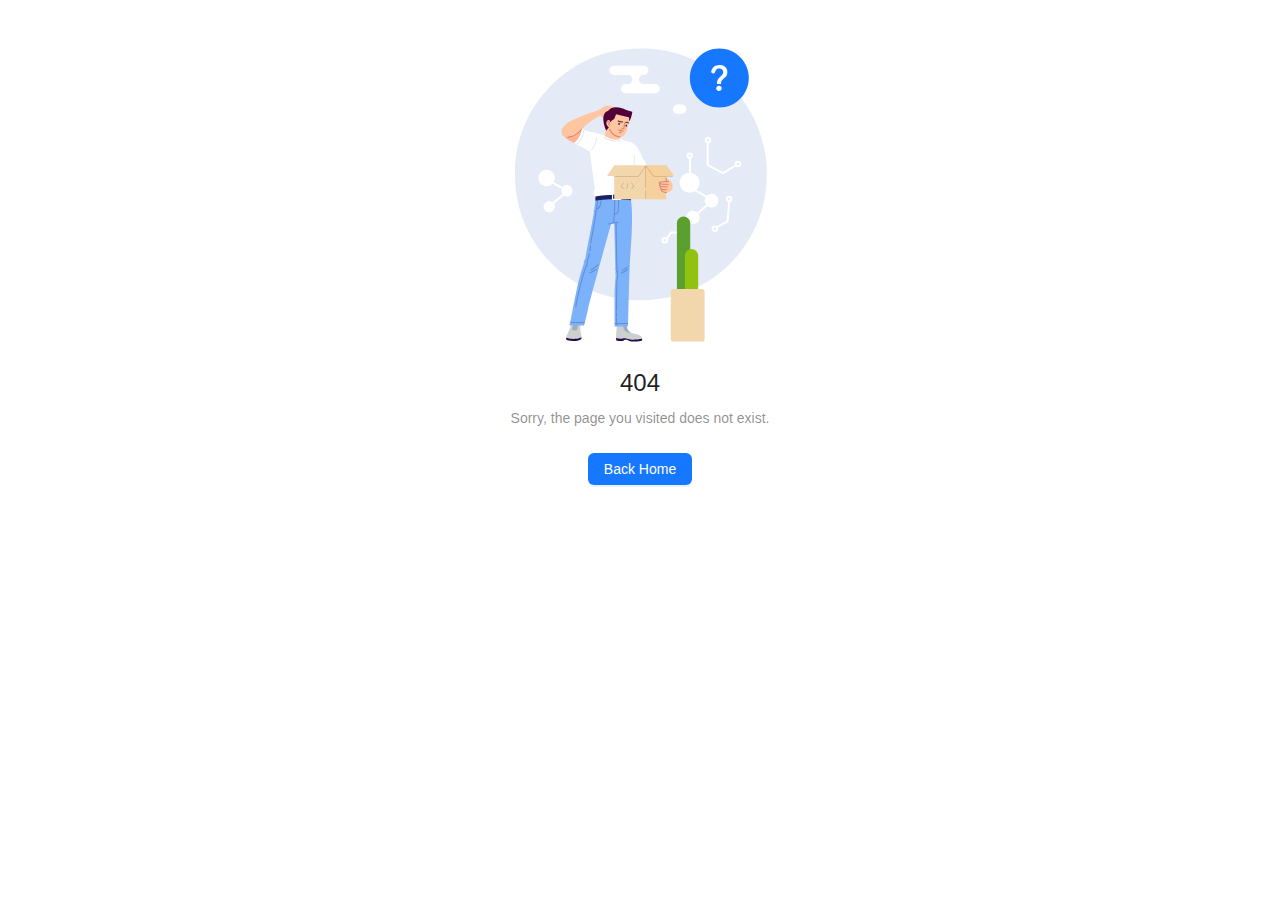
<file: index.html>
<!doctype html>
<html lang="en">
  <head>
    <meta charset="UTF-8" />
    <link rel="icon" type="image/svg+xml" href="./icon.png" />
    <meta name="viewport" content="width=device-width, initial-scale=1.0" />
    <title>nudopnu.github.io</title>
    <base href="/">
    <script type="module" crossorigin src="./assets/index-VBZMWX5k.js"></script>
    <link rel="stylesheet" crossorigin href="./assets/index-anAmcLH-.css">
  </head>
  <body>
    <div id="root"></div>
  </body>
</html>
</file>
<file: assets/index-anAmcLH-.css>
main{width:100%;display:flex;flex-direction:column;align-items:center;color:var(--fg-color)}main{width:100%;display:flex;flex-direction:column;align-items:center}section.notes{display:flex;gap:1rem;max-width:100%;overflow-x:scroll}section.notes>:first-child{padding-left:1rem}section.notes>:last-child{padding-right:1rem}section.about{display:flex;gap:2rem;padding:2rem 0;width:var(--notion-max-width);max-width:90%}@media (min-width: 720px){section.notes{flex-wrap:wrap;justify-content:center;max-width:800px;overflow-x:unset}section.notes>a{padding:0!important}}img.profile{--_g: 10% /45% 45% no-repeat linear-gradient(#000 0 0);--mask: left var(--_i, 0%) top var(--_g), bottom var(--_i, 0%) left var(--_g), top var(--_i, 0%) right var(--_g), right var(--_i, 0%) bottom var(--_g);-webkit-mask:var(--mask);mask:var(--mask);filter:hue-rotate(-10deg);transition:.3s linear;cursor:pointer;-webkit-tap-highlight-color:transparent}img.profile:hover{--_i: 10%}img.proile:active{transform:scale(1.05)}.ant-card-body{padding:0!important}a:link{text-decoration:none!important}p.block{max-width:720px;margin:0 1.1rem 1.67em;font-style:italic}:root{--notion-font: ui-sans-serif, system-ui, apple-system, BlinkMacSystemFont, "Segoe UI", Helvetica, "Apple Color Emoji", Arial, sans-serif, "Segoe UI Emoji", "Segoe UI Symbol";--fg-color: rgb(55, 53, 47);--fg-color-0: rgba(55, 53, 47, .09);--fg-color-1: rgba(55, 53, 47, .16);--fg-color-2: rgba(55, 53, 47, .4);--fg-color-3: rgba(55, 53, 47, .6);--fg-color-4: #000;--fg-color-5: rgba(55, 53, 47, .024);--fg-color-6: rgba(55, 53, 47, .8);--fg-color-icon: var(--fg-color);--bg-color: #fff;--bg-color-0: rgba(135, 131, 120, .15);--bg-color-1: rgb(247, 246, 243);--bg-color-2: rgba(135, 131, 120, .15);--select-color-0: rgb(46, 170, 220);--select-color-1: rgba(45, 170, 219, .3);--select-color-2: #d9eff8;--notion-red: rgb(224, 62, 62);--notion-pink: rgb(173, 26, 114);--notion-blue: rgb(11, 110, 153);--notion-purple: rgb(105, 64, 165);--notion-teal: rgb(77, 100, 97);--notion-yellow: rgb(223, 171, 1);--notion-orange: rgb(217, 115, 13);--notion-brown: rgb(100, 71, 58);--notion-gray: rgb(155, 154, 151);--notion-red_background: rgb(251, 228, 228);--notion-pink_background: rgb(244, 223, 235);--notion-blue_background: rgb(221, 235, 241);--notion-purple_background: rgb(234, 228, 242);--notion-teal_background: rgb(221, 237, 234);--notion-yellow_background: rgb(251, 243, 219);--notion-orange_background: rgb(250, 235, 221);--notion-brown_background: rgb(233, 229, 227);--notion-gray_background: rgb(235, 236, 237);--notion-red_background_co: rgba(251, 228, 228, .3);--notion-pink_background_co: rgba(244, 223, 235, .3);--notion-blue_background_co: rgba(221, 235, 241, .3);--notion-purple_background_co: rgba(234, 228, 242, .3);--notion-teal_background_co: rgba(221, 237, 234, .3);--notion-yellow_background_co: rgba(251, 243, 219, .3);--notion-orange_background_co: rgba(250, 235, 221, .3);--notion-brown_background_co: rgba(233, 229, 227, .3);--notion-gray_background_co: rgba(235, 236, 237, .3);--notion-item-blue: rgba(0, 120, 223, .2);--notion-item-orange: rgba(245, 93, 0, .2);--notion-item-green: rgba(0, 135, 107, .2);--notion-item-pink: rgba(221, 0, 129, .2);--notion-item-brown: rgba(140, 46, 0, .2);--notion-item-red: rgba(255, 0, 26, .2);--notion-item-yellow: rgba(233, 168, 0, .2);--notion-item-default: rgba(206, 205, 202, .5);--notion-item-purple: rgba(103, 36, 222, .2);--notion-item-gray: rgba(155, 154, 151, .4);--notion-max-width: 720px;--notion-header-height: 45px}.dark-mode{--fg-color: rgba(255, 255, 255, .9);--fg-color-0: var(--fg-color);--fg-color-1: var(--fg-color);--fg-color-2: var(--fg-color);--fg-color-3: var(--fg-color);--fg-color-4: var(--fg-color);--fg-color-5: rgba(255, 255, 255, .7);--fg-color-6: #fff;--fg-color-icon: #fff;--bg-color: #2f3437;--bg-color-0: rgb(71, 76, 80);--bg-color-1: rgb(63, 68, 71);--bg-color-2: rgba(135, 131, 120, .15);--notion-red: rgb(255, 115, 105);--notion-pink: rgb(226, 85, 161);--notion-blue: rgb(82, 156, 202);--notion-purple: rgb(154, 109, 215);--notion-teal: rgb(77, 171, 154);--notion-yellow: rgb(255, 220, 73);--notion-orange: rgb(255, 163, 68);--notion-brown: rgb(147, 114, 100);--notion-gray: rgba(151, 154, 155, .95);--notion-red_background: rgb(89, 65, 65);--notion-pink_background: rgb(83, 59, 76);--notion-blue_background: rgb(54, 73, 84);--notion-purple_background: rgb(68, 63, 87);--notion-teal_background: rgb(53, 76, 75);--notion-yellow_background: rgb(89, 86, 59);--notion-orange_background: rgb(89, 74, 58);--notion-brown_background: rgb(67, 64, 64);--notion-gray_background: rgb(69, 75, 78);--notion-red_background_co: rgba(89, 65, 65, .3);--notion-pink_background_co: rgba(83, 59, 76, .3);--notion-blue_background_co: rgba(120, 162, 187, .3);--notion-purple_background_co: rgba(68, 63, 87, .3);--notion-teal_background_co: rgba(53, 76, 75, .3);--notion-yellow_background_co: rgba(89, 86, 59, .3);--notion-orange_background_co: rgba(89, 74, 58, .3);--notion-brown_background_co: rgba(67, 64, 64, .3);--notion-gray_background_co: rgba(69, 75, 78, .3)}.notion *{box-sizing:border-box}.notion{font-size:16px;line-height:1.5;color:var(--fg-color);caret-color:var(--fg-color);font-family:var(--notion-font)}.notion>*{padding:3px 0}.notion *{margin-block-start:0;margin-block-end:0}.notion *::selection{background:var(--select-color-1)}.notion *,.notion *:focus{outline:0}.notion-page-content{width:100%;display:flex;flex-direction:column}@media (min-width: 1300px) and (min-height: 300px){.notion-page-content-has-aside{display:flex;flex-direction:row;width:calc((100vw + var(--notion-max-width)) / 2)}.notion-page-content-has-aside .notion-aside{display:flex}.notion-page-content-has-aside .notion-page-content-inner{width:var(--notion-max-width);max-width:var(--notion-max-width)}}.notion-page-content-inner{position:relative;display:flex;flex-direction:column;align-items:flex-start}.notion-aside{position:sticky;top:148px;z-index:101;align-self:flex-start;flex:1;display:none;flex-direction:column;align-items:center}.notion-aside-table-of-contents{display:flex;flex-direction:column;align-items:center;max-height:calc(100vh - 164px);min-width:222px;overflow:auto;background:var(--bg-color);border-radius:4px}.notion-aside-table-of-contents-header{text-transform:uppercase;font-weight:400;font-size:1.1em;word-break:break-word}.notion-aside-table-of-contents .notion-table-of-contents-item{line-height:1}.notion-aside-table-of-contents .notion-table-of-contents-item-indent-level-0:first-of-type{margin-top:0}.notion-aside-table-of-contents .notion-table-of-contents-item-indent-level-0{margin-top:.25em}.notion-aside-table-of-contents .notion-table-of-contents-item-indent-level-1{font-size:13px}.notion-aside-table-of-contents .notion-table-of-contents-item-indent-level-2{font-size:12px}.notion-aside-table-of-contents .notion-table-of-contents-item-body{border:0 none}.notion-table-of-contents-active-item{color:var(--select-color-0)!important}.notion-app{position:relative;background:var(--bg-color);min-height:100vh}.notion-viewport{position:relative;padding:0;top:0;left:0;right:0;bottom:0}.medium-zoom-overlay{z-index:300}.medium-zoom-image{border-radius:0}.medium-zoom-image--opened{margin:unset!important;min-width:unset!important;min-height:unset!important;z-index:301}.notion-frame{display:flex;flex-direction:column;width:100%;height:100%}.notion-page-scroller{position:relative;display:flex;flex-direction:column;flex-grow:1;align-items:center;min-height:calc(100vh - var(--notion-header-height))}.notion-red,.notion-red_co{color:var(--notion-red)}.notion-pink,.notion-pink_co{color:var(--notion-pink)}.notion-blue,.notion-blue_co{color:var(--notion-blue)}.notion-purple,.notion-purple_co{color:var(--notion-purple)}.notion-teal,.notion-teal_co{color:var(--notion-teal)}.notion-yellow,.notion-yellow_co{color:var(--notion-yellow)}.notion-orange,.notion-orange_co{color:var(--notion-orange)}.notion-brown,.notion-brown_co{color:var(--notion-brown)}.notion-gray,.notion-gray_co{color:var(--notion-gray)}.notion-red_background{background-color:var(--notion-red_background)}.notion-pink_background{background-color:var(--notion-pink_background)}.notion-blue_background{background-color:var(--notion-blue_background)}.notion-purple_background{background-color:var(--notion-purple_background)}.notion-teal_background{background-color:var(--notion-teal_background)}.notion-yellow_background{background-color:var(--notion-yellow_background)}.notion-orange_background{background-color:var(--notion-orange_background)}.notion-brown_background{background-color:var(--notion-brown_background)}.notion-gray_background{background-color:var(--notion-gray_background)}.notion-red_background_co{background-color:var(--notion-red_background_co)}.notion-pink_background_co{background-color:var(--notion-pink_background_co)}.notion-blue_background_co{background-color:var(--notion-blue_background_co)}.notion-purple_background_co{background-color:var(--notion-purple_background_co)}.notion-teal_background_co{background-color:var(--notion-teal_background_co)}.notion-yellow_background_co{background-color:var(--notion-yellow_background_co)}.notion-orange_background_co{background-color:var(--notion-orange_background_co)}.notion-brown_background_co{background-color:var(--notion-brown_background_co)}.notion-gray_background_co{background-color:var(--notion-gray_background_co)}.notion-item-blue{background-color:var(--notion-item-blue)}.notion-item-orange{background-color:var(--notion-item-orange)}.notion-item-green{background-color:var(--notion-item-green)}.notion-item-pink{background-color:var(--notion-item-pink)}.notion-item-brown{background-color:var(--notion-item-brown)}.notion-item-red{background-color:var(--notion-item-red)}.notion-item-yellow{background-color:var(--notion-item-yellow)}.notion-item-default{background-color:var(--notion-item-default)}.notion-item-purple{background-color:var(--notion-item-purple)}.notion-item-gray{background-color:var(--notion-item-gray)}.notion b{font-weight:600}.notion-title{width:100%;font-size:2.5em;font-weight:600;margin-bottom:20px;line-height:1.2}.notion-h{position:relative;display:inline-block;font-weight:600;line-height:1.3;padding:3px 2px;margin-bottom:1px;max-width:100%;white-space:pre-wrap;word-break:break-word}.notion-h1{font-size:1.875em;margin-top:1.08em}.notion-header-anchor{position:absolute;top:-54px;left:0}.notion-title+.notion-h1,.notion-title+.notion-h2,.notion-title+.notion-h3{margin-top:0}.notion-h1:first-child{margin-top:0}.notion-h2{font-size:1.5em;margin-top:1.1em}.notion-h3{font-size:1.25em;margin-top:1em}.notion-h:hover .notion-hash-link{opacity:1}.notion-hash-link{opacity:0;text-decoration:none;float:left;margin-left:-20px;padding-right:4px;fill:var(--fg-color-icon)}.notion-page-cover{display:block;object-fit:cover;width:100%;height:30vh!important;min-height:30vh!important;max-height:30vh!important;padding:0}.notion-page-cover-wrapper{width:100%;height:30vh;min-height:30vh;max-height:30vh;display:flex;justify-content:center;align-items:center}.notion-collection-card-cover{overflow:hidden}.notion-collection-card-cover span,.notion-collection-card-cover img{min-height:100%!important;max-height:100%!important}.notion-page-cover-wrapper span,.notion-page-cover-wrapper img{width:100%!important;height:30vh!important;min-height:30vh!important;max-height:30vh!important}.notion-page{position:relative;padding:0;margin:0 auto;display:flex;flex-direction:column;flex-grow:1;flex-shrink:0;align-items:flex-start;width:100%;max-width:100%}.notion-full-page{padding-bottom:max(10vh,120px)}.notion-page-no-cover{margin-top:48px!important;padding-top:96px}.notion-page-no-cover.notion-page-no-icon{padding-top:0}.notion-page-no-cover.notion-page-has-image-icon{padding-top:148px}.notion-page-has-cover.notion-page-no-icon{padding-top:48px}.notion-page-has-cover{padding-top:96px}.notion-page-has-cover.notion-page-has-icon.notion-page-has-text-icon{padding-top:64px}.notion-page-icon-hero{position:absolute;top:0;left:50%;display:flex;flex-direction:row;justify-content:center}.notion-page-icon-hero.notion-page-icon-image{width:124px;height:124px;margin-left:-62px}.notion-page-icon-hero.notion-page-icon-span{height:78px;width:78px;margin-left:-39px}.notion-page-icon-hero .notion-page-icon{position:relative;display:block}.notion-page-has-cover .notion-page-icon-hero.notion-page-icon-image{top:-62px}.notion-page-has-cover .notion-page-icon-hero.notion-page-icon-span{top:-42px}.notion-page-icon-hero.notion-page-icon-span .notion-page-icon{font-size:78px;line-height:1.1;margin-left:0;color:var(--fg-color-icon)}.notion-page-icon-hero.notion-page-icon-image .notion-page-icon{display:block;border-radius:3px;width:100%;height:100%;max-width:100%;max-height:100%}.notion-page-icon-hero.notion-page-icon-image img{object-fit:cover}.notion-page-icon{font-family:"Apple Color Emoji","Segoe UI Emoji",NotoColorEmoji,"Noto Color Emoji",Segoe UI Symbol,"Android Emoji",EmojiSymbols;font-size:1.1em;fill:var(--fg-color-6);color:var(--fg-color-icon)}.notion-search .notion-page-icon{fill:var(--fg-color-6);color:var(--fg-color)}img.notion-page-icon,svg.notion-page-icon{display:block;object-fit:fill;border-radius:3px;max-width:100%;max-height:100%}.notion-page-icon-inline{width:22px;height:22px;max-width:22px;max-height:22px;margin:0 4px}.notion-page-icon-inline span{max-width:100%;max-height:100%}.notion-page-icon-inline img{object-fit:cover}.notion-page{box-sizing:border-box;width:var(--notion-max-width);padding-left:min(16px,8vw);padding-right:min(16px,8vw)}.notion-full-width{box-sizing:border-box;--notion-max-width:min(1920px, 98vw);padding-left:min(96px,8vw);padding-right:min(96px,8vw)}.notion-small-text{font-size:14px}.notion-quote{display:block;width:100%;white-space:pre-wrap;word-break:break-word;border-left:3px solid currentcolor;padding:.2em .9em;margin:6px 0;font-size:1.2em}.notion-hr{width:100%;margin:6px 0;padding:0;border-top:none;border-color:var(--fg-color-0)}.notion-link{color:inherit;word-break:break-word;text-decoration:inherit;border-bottom:.05em solid;border-color:var(--fg-color-2);opacity:.7;transition:border-color .1s ease-in,opacity .1s ease-in}.notion-link:hover{border-color:var(--fg-color-6);opacity:1}.notion-collection .notion-link{opacity:1}.notion-blank{width:100%;min-height:1rem;padding:3px 2px;margin-top:1px;margin-bottom:1px}.notion-page-link{display:flex;color:var(--fg-color);text-decoration:none;width:100%;height:30px;margin:1px 0;transition:background .12s ease-in 0s}.notion-page-link:hover{background:var(--bg-color-0)}.notion-collection-card .notion-page-link{height:unset;margin:0;transition:unset}.notion-collection-card .notion-page-link{background:unset}.notion-icon{display:block;width:18px;height:18px;color:var(--fg-color-icon)}.notion-page-text{white-space:nowrap;overflow:hidden;text-overflow:ellipsis;font-weight:500;line-height:1.3;border-bottom:1px solid var(--fg-color-1);margin:4px 0}.notion-inline-code{color:#eb5757;padding:.2em .4em;background:var(--bg-color-2);border-radius:3px;font-size:85%;font-family:SFMono-Regular,Consolas,Liberation Mono,Menlo,Courier,monospace}.notion-inline-underscore{text-decoration:underline}.notion-list{margin:0;margin-block-start:.6em;margin-block-end:.6em}.notion-list-disc{list-style-type:disc;padding-inline-start:1.7em;margin-top:0;margin-bottom:0}.notion-list-numbered{list-style-type:decimal;padding-inline-start:1.6em;margin-top:0;margin-bottom:0}.notion-list-disc li{padding-left:.1em}.notion-list-numbered li{padding-left:.2em}.notion-list li{padding:6px 0;white-space:pre-wrap}.notion-asset-wrapper{margin:.5rem 0;max-width:100vw;min-width:100%;align-self:center;display:flex;flex-direction:column}.notion-asset-wrapper-image{max-width:100%}.notion-asset-wrapper-full{max-width:100vw}.notion-asset-wrapper img{width:100%;height:100%;max-height:100%}.notion-asset-wrapper iframe{border:none;background:rgb(247,246,245)}.notion-text{width:100%;white-space:pre-wrap;word-break:break-word;padding:3px 2px;margin:1px 0}.notion-text:first-child{margin-top:2px}.notion-text-children{padding-left:1.5em;display:flex;flex-direction:column}.notion .notion-code{font-size:85%}.notion-code{position:relative;width:100%;padding:1em;margin:4px 0;border-radius:3px;-moz-tab-size:2;tab-size:2;display:block;box-sizing:border-box;overflow:auto;background:var(--bg-color-1);font-family:SFMono-Regular,Consolas,Liberation Mono,Menlo,Courier,monospace}.notion-code-copy{position:absolute;top:1em;right:1em;-webkit-user-select:none;user-select:none;z-index:9;transition:opacity .2s cubic-bezier(.3,0,.5,1)}.notion-code-copy-button{display:inline-block;padding:.6em;font-size:1.25em;line-height:1em;cursor:pointer;transition:background-color .2s cubic-bezier(.3,0,.5,1),color .2s cubic-bezier(.3,0,.5,1),border-color .2s cubic-bezier(.3,0,.5,1);box-shadow:0 1px #1b1f240a,inset 0 1px #ffffff40;background-color:#f6f8fa;color:#24292f;border:1px solid rgba(27,31,36,.15);border-radius:6px}.notion-code-copy-button:hover{background-color:#f3f4f6;border-color:#1b1f2426;transition-duration:.1s}.notion-code-copy-button:active{background:hsla(220,14%,93%,1);border-color:#1b1f2426;transition:none}.notion-code .notion-code-copy{opacity:0}.notion-code:hover .notion-code-copy{opacity:1}.notion-code-copy-button svg{display:block}.notion-code-copy-tooltip{pointer-events:none;position:absolute;bottom:-38px;left:0;width:100%;display:flex;flex-direction:row;justify-content:center;z-index:99;font-size:14px}.notion-code-copy-tooltip>div{padding:6px 8px;background:#222;color:#fff;border-radius:6px}.notion-column{display:flex;flex-direction:column;padding-top:12px;padding-bottom:12px}.notion-column>*:first-child{margin-top:0;margin-left:0;margin-right:0}.notion-column>*:last-child{margin-left:0;margin-right:0;margin-bottom:0}.notion-row{display:flex;overflow:hidden;width:100%;max-width:100%}@media (max-width: 640px){.notion-row{flex-direction:column}.notion-row .notion-column{width:100%!important}.notion-row .notion-spacer{display:none}}.notion-bookmark{margin:4px 0;width:100%;box-sizing:border-box;text-decoration:none;border:1px solid var(--fg-color-1);border-radius:3px;display:flex;overflow:hidden;-webkit-user-select:none;user-select:none}.dark-mode .notion-bookmark{border-color:var(--bg-color-0)}.notion-bookmark>div:first-child{flex:4 1 180px;padding:12px 14px 14px;overflow:hidden;text-align:left;color:var(--fg-color)}.notion-bookmark-title{font-size:14px;line-height:20px;white-space:nowrap;overflow:hidden;text-overflow:ellipsis;min-height:24px;margin-bottom:2px}.notion-bookmark-description{font-size:12px;line-height:16px;opacity:.8;height:32px;overflow:hidden}.notion-bookmark-link{display:flex;margin-top:6px}.notion-bookmark-link-icon{width:16px;height:16px;min-width:16px;margin-right:6px}.notion-bookmark-link-text{font-size:12px;line-height:16px;color:var(--fg-color);white-space:nowrap;overflow:hidden;text-overflow:ellipsis}.notion-bookmark-link-icon img{max-width:100%;max-height:100%}.notion-bookmark-image{flex:1 1 180px;position:relative}.notion-bookmark-image>*{position:absolute!important;width:100%;height:100%}.notion-bookmark-image span{width:100%!important;height:100%!important;max-height:100%}.notion-column .notion-bookmark-image{display:none}.notion-spacer{width:min(32px,4vw)}.notion-spacer:last-child{display:none}.notion-asset-object-fit{position:absolute;left:0;top:0;right:0;bottom:0;width:100%;height:100%;border-radius:1px}.notion-image{display:block;width:100%;border-radius:1px}.notion-asset-caption{padding:6px 0 6px 2px;white-space:pre-wrap;word-break:break-word;caret-color:var(--fg-color);font-size:14px;line-height:1.4;color:var(--fg-color-3)}.notion-callout{padding:16px 16px 16px 12px;display:inline-flex;width:100%;border-radius:3px;border-width:1px;align-items:center;box-sizing:border-box;margin:4px 0;border:1px solid var(--fg-color-0)}.dark-mode .notion-callout{border-color:var(--bg-color-2)}.notion-callout .notion-page-icon-inline{align-self:flex-start;width:24px;height:24px;line-height:24px;font-size:1.3em}.notion-callout-text{margin-left:8px;white-space:pre-wrap;word-break:break-word;width:100%}.notion-toggle{width:100%;padding:3px 2px}.notion-toggle>summary{cursor:pointer;outline:none}.notion-toggle>div{margin-left:1.1em}.notion-collection{align-self:center;min-width:100%}.notion-collection-header{display:flex;align-items:center;height:42px;padding:4px 2px;white-space:nowrap;overflow:hidden}.notion-collection-header-title{display:inline-flex;align-items:center;font-size:1.25em;line-height:1.2;font-weight:600;white-space:pre-wrap;word-break:break-word;margin-right:.5em}.notion-collection-view-dropdown{cursor:pointer;padding:6px 8px;border:0 none;border-radius:3px;transition:background .12s ease-in 0s;background:transparent}.notion-collection-view-dropdown:hover{background:var(--bg-color-0)}.notion-collection-view-dropdown-icon{position:relative;top:2px;margin-left:4px}.notion-collection-view-type{display:flex;align-items:center;font-size:14px}.notion-collection-view-type-icon{display:inline-block;width:14px;height:14px;fill:#37352f;margin-right:6px}.notion-collection-view-type-title{white-space:nowrap;overflow:hidden;text-overflow:ellipsis;color:var(--fg-color)}.notion-table{width:100vw;max-width:100vw;align-self:center;overflow:auto hidden}.notion-table-view{position:relative;float:left;min-width:var(--notion-max-width);padding-left:0;transition:padding .2s ease-out}.notion-table-header{display:flex;position:absolute;z-index:82;height:33px;color:var(--fg-color-3);min-width:var(--notion-max-width)}.notion-table-header-inner{width:100%;display:inline-flex;border-top:1px solid var(--fg-color-1);border-bottom:1px solid var(--fg-color-1)}.notion-table-header-placeholder{height:34px}.notion-table-th{display:flex;position:relative}.notion-table-view-header-cell{display:flex;flex-shrink:0;overflow:hidden;height:32px;font-size:14px;padding:0}.notion-table-view-header-cell-inner{-webkit-user-select:none;user-select:none;display:flex;width:100%;height:100%;padding-left:8px;padding-right:8px;border-right:1px solid var(--fg-color-0)}.notion-table-th:last-child .notion-table-view-header-cell-inner{border-right:0 none}.notion-collection-column-title{display:flex;align-items:center;line-height:120%;min-width:0;font-size:14px}.notion-collection-column-title-icon{display:inline-block;width:14px;height:14px;min-width:14px;min-height:14px;fill:var(--fg-color-2);margin-right:6px}.notion-collection-column-title-body{white-space:nowrap;overflow:hidden;text-overflow:ellipsis}.notion-table-body{position:relative;min-width:var(--notion-max-width)}.notion-table-row{display:flex;border-bottom:1px solid var(--fg-color-1)}.notion-table-cell{min-height:32px;padding:5px 8px 6px;font-size:14px;line-height:1;white-space:normal;overflow:hidden;word-break:break-word;border-right:1px solid var(--fg-color-1)}.notion-table-cell:last-child{border-right:0 none}.notion-table-cell-title{font-weight:500}.notion-table-cell-text{white-space:pre-wrap}.notion-table-cell-text,.notion-table-cell-number,.notion-table-cell-url,.notion-table-cell-email,.notion-table-cell-phone_number{line-height:1.5}.notion-table-cell-number{white-space:pre-wrap}.notion-table-cell-select,.notion-table-cell-multi_select{padding:7px 8px 0}.notion-property-select,.notion-property-multi_select{display:flex;flex-wrap:wrap;gap:6px}.notion-property-select-item,.notion-property-multi_select-item{display:flex;align-items:center;padding:0 6px;border-radius:3px;height:18px;white-space:nowrap;overflow:hidden;text-overflow:ellipsis;line-height:120%}.notion-property-file{display:flex;flex-wrap:wrap;align-content:flex-start}.notion-property-file img{max-height:24px;max-width:100%;margin-right:6px}.notion-collection-card-cover .notion-property-file{height:100%}.notion-collection-card-cover .notion-property-file img{width:100%;margin:0;max-height:100%}.notion-collection-card .notion-property-checkbox-container{display:flex}.notion-property-checkbox-text{display:none}.notion-collection-card .notion-property-checkbox-text{display:inline-block;margin-left:6px}.notion-property-checkbox{width:16px;height:16px}.notion-property-checkbox-checked{width:16px;height:16px;background:var(--select-color-0)}.notion-property-checkbox-checked svg{position:relative;display:block;top:1px;left:1px;width:14px;height:14px;fill:#fff}.notion-property-checkbox-unchecked{width:16px;height:16px;border:1.3px solid var(--fg-color)}.notion-gallery{align-self:center}.notion-gallery-view{position:relative;padding-left:0;transition:padding .2s ease-out}.notion-gallery-grid{display:grid;position:relative;grid-template-columns:repeat(auto-fill,minmax(260px,1fr));grid-auto-rows:1fr;gap:16px;border-top:1px solid var(--fg-color-1);padding-top:16px;padding-bottom:4px}.notion-gallery-grid-size-small{grid-template-columns:repeat(auto-fill,minmax(180px,1fr))}.notion-gallery-grid-size-large{grid-template-columns:repeat(auto-fill,minmax(320px,1fr))}.notion-collection-card{display:flex;flex-direction:column;overflow:hidden;text-decoration:none;box-shadow:#0f0f0f1a 0 0 0 1px,#0f0f0f1a 0 2px 4px;border-radius:3px;background:var(--bg-color);color:var(--fg-color);transition:background .1s ease-out 0s;-webkit-user-select:none;user-select:none;cursor:pointer}.notion-collection-card:hover{background:var(--bg-color-0)}.notion-collection-card-cover{position:relative;width:100%;height:190px;border-bottom:1px solid var(--fg-color-0);overflow:hidden}.notion-collection-card-cover img{width:100%;height:100%;border-radius:1px 1px 0 0}.notion-collection-card-cover .notion-collection-card-cover-empty{width:100%;height:100%;pointer-events:none;overflow:hidden;background:var(--fg-color-5);box-shadow:var(--fg-color-0) 0 -1px 0 0 inset;padding:8px 8px 0}.notion-collection-card-size-small .notion-collection-card-cover{height:124px}.notion-collection-card-body{display:flex;flex-direction:column;padding:4px 10px}.notion-collection-card-property{padding:4px 0;white-space:nowrap;word-break:break-word;overflow:hidden;text-overflow:ellipsis;font-size:12px}.notion-collection-card-property:first-child{font-size:14px;font-weight:500}.notion-collection-card-property:not(:first-child){white-space:nowrap;text-overflow:clip}.notion-collection-card-property img{max-height:18px}.notion-list-collection{align-self:center}.notion-list-collection{width:100%;max-width:100%}.notion-list-view{position:relative;padding-left:0;transition:padding .2s ease-out;max-width:100%}.notion-list-body{display:flex;flex-direction:column;border-top:1px solid var(--fg-color-1);padding-top:8px;max-width:100%;overflow:hidden}.notion-list-item{display:flex;justify-content:space-between;align-items:center;padding:0 4px;margin:1px 0;max-width:100%;overflow:hidden}.notion-list-item-title{white-space:nowrap;overflow:hidden;text-overflow:ellipsis;font-weight:500;line-height:1.3}.notion-list-item-body{display:flex;align-items:center;flex-wrap:nowrap;overflow:hidden}.notion-list-item-property{margin-left:14px;font-size:14px}.notion-list-item-property .notion-property-date,.notion-list-item-property .notion-property-created_time,.notion-list-item-property .notion-property-last_edited_time,.notion-list-item-property .notion-property-url{display:inline-block;color:var(--fg-color-3);font-size:12px;overflow:hidden;text-overflow:ellipsis}.notion-board{width:100vw;max-width:100vw;align-self:center;overflow:auto hidden}.notion-board-view{position:relative;float:left;min-width:100%;padding-left:0;transition:padding .2s ease-out}.notion-board-header{display:flex;position:absolute;z-index:82;height:44px;min-width:100%}.notion-board-header-inner{display:inline-flex;border-top:1px solid var(--fg-color-1);border-bottom:1px solid var(--fg-color-1)}.notion-board-header-placeholder{height:var(--notion-header-height)}.notion-board-th{display:flex;align-items:center;font-size:14px;padding-right:16px;box-sizing:content-box;flex-shrink:0}.notion-board-th-body{display:flex;align-items:center;font-size:14px;line-height:1.2;padding-left:2px;padding-right:4px;white-space:nowrap;overflow:hidden}.notion-board-th-count{color:var(--fg-color-3);font-weight:500;padding:0 8px}.notion-board-th-empty{margin-right:4px;position:relative;top:2px}.notion-board-body{display:inline-flex}.notion-board-group{flex:0 0 auto;padding-right:16px;box-sizing:content-box}.notion-board-group-card{margin-bottom:8px}.notion-board-view .notion-board-th,.notion-board-view .notion-board-group{width:260px}.notion-board-view-size-small .notion-board-th,.notion-board-view-size-small .notion-board-group{width:180px}.notion-board-view-size-large .notion-board-th,.notion-board-view-size-large .notion-board-group{width:320px}.notion-board-view .notion-collection-card .notion-collection-card-cover{height:148px}.notion-board-view-size-small .notion-collection-card .notion-collection-card-cover{height:100px}.notion-board-view-size-large .notion-collection-card .notion-collection-card-cover{height:180px}.notion-collection-page-properties{width:100%;display:flex;flex-direction:column}.notion-table-of-contents{width:100%;margin:4px 0}.notion-table-of-contents-item{color:var(--fg-color);opacity:.7;transition:background .1s ease-in,opacity .1s ease-in;text-decoration:none;-webkit-user-select:none;user-select:none;transition:background 20ms ease-in 0s;cursor:pointer;width:100%;padding:6px;font-size:14px;line-height:1.3;display:flex;align-items:center;white-space:nowrap;overflow:hidden;text-overflow:ellipsis}.notion-table-of-contents-item:hover{background:var(--bg-color-0);opacity:1}.notion-table-of-contents-item-body{border-bottom:1px solid var(--fg-color-1)}.notion-to-do{width:100%;display:flex;flex-direction:column}.notion-to-do-item{display:flex;align-items:center;width:100%;padding-left:2px;min-height:calc(1.5em + 6px)}.notion-to-do-children{padding-left:1.5em}.notion-to-do-checked .notion-to-do-item{text-decoration:line-through;opacity:.375}.notion-to-do-body{white-space:pre-wrap;word-break:break-word}.notion-to-do-item .notion-property-checkbox{margin-right:8px}.notion-google-drive{width:100%;align-self:center;margin:4px 0}.notion-google-drive-link{position:relative;display:flex;flex-direction:column;color:inherit;text-decoration:none;width:100%;border:1px solid var(--fg-color-1);border-radius:3px;-webkit-user-select:none;user-select:none;transition:background 20ms ease-in 0s;cursor:pointer}.notion-google-drive-link:hover{background:var(--bg-color-0)}.notion-google-drive-preview{display:block;position:relative;width:100%;padding-bottom:55%;overflow:hidden}.notion-google-drive-preview img{position:absolute;width:100%;top:0;left:0;bottom:0;right:0;object-fit:cover;object-position:center top}.notion-google-drive-body{width:100%;min-height:60px;padding:12px 14px 14px;overflow:hidden;border-top:1px solid var(--fg-color-1)}.notion-google-drive-body-title{font-size:14px;line-height:20px;white-space:nowrap;overflow:hidden;text-overflow:ellipsis;margin-bottom:2px}.notion-google-drive-body-modified-time{font-size:12px;line-height:1.3;color:var(--fg-color-3);max-height:32px;overflow:hidden}.notion-google-drive-body-source{display:flex;align-items:center;margin-top:6px}.notion-google-drive-body-source-icon{flex-shrink:0;background-size:cover;width:16px;height:16px;margin-right:6px}.notion-google-drive-body-source-domain{font-size:12px;line-height:16px;white-space:nowrap;overflow:hidden;text-overflow:ellipsis}.notion-file{width:100%;margin:1px 0}.notion-file-link{display:flex;align-items:center;padding:3px 2px;border-radius:3px;transition:background 20ms ease-in 0s;color:inherit;text-decoration:none}.notion-file-link:hover{background:var(--bg-color-0)}.notion-file-icon{margin-right:2px;width:1.35em;display:flex;align-items:center;justify-content:center;flex-grow:0;flex-shrink:0;min-height:calc(1.5em + 6px);height:1.35em}.notion-file-info{display:flex;align-items:baseline}.notion-file-title{white-space:nowrap;overflow:hidden;text-overflow:ellipsis}.notion-file-size{white-space:nowrap;overflow:hidden;text-overflow:ellipsis;color:var(--fg-color-3);font-size:12px;line-height:16px;margin-left:6px}.notion-audio{width:100%}.notion-audio audio{width:100%}.notion-equation{position:relative;display:inline-flex;color:inherit;fill:inherit;-webkit-user-select:none;user-select:none;border-radius:3px;transition:background 20ms ease-in 0s}.notion-equation-inline{-webkit-user-select:all;-moz-user-select:all;user-select:all}.notion-equation-block{display:flex;flex-direction:column;overflow:auto;width:100%;max-width:100%;padding:4px 8px;margin:4px 0;cursor:pointer}.notion-equation:hover{background:var(--bg-color-0)}.notion-equation:active,.notion-equation:focus{background:var(--select-color-2)}.notion-frame .katex-display .katex{padding-right:32px}.notion-frame .katex>.katex-html{white-space:normal}.notion-page-title{display:inline-flex;max-width:100%;align-items:center;line-height:1.3;transition:background .12s ease-in 0s}.notion-page-title-icon{display:flex;align-items:center;justify-content:center;height:22px;width:22px;border-radius:3px;flex-shrink:0}.notion-page-title .notion-page-icon-inline{margin-left:2px;margin-right:6px}.notion-collection-card-property .notion-link{border-bottom:0 none}.notion-collection-card-property .notion-page-title{transition:none}.notion-collection-card-property .notion-page-title:hover{background:unset}.notion-collection-card-property .notion-page-title-icon{margin-left:0;height:18px;width:18px}.notion-collection-card-property .notion-page-title-text{border-bottom:0 none}.notion-collection-card-property .notion-property-relation .notion-page-title-text{border-bottom:1px solid}.notion-page-title-text{position:relative;top:1px;border-bottom:1px solid var(--fg-color-1);line-height:1.3;white-space:nowrap;overflow:hidden;text-overflow:ellipsis;font-weight:500}.notion-link .notion-page-title-text{border-bottom:0 none}.notion-collection-row{width:100%;padding:4px 0 8px;border-bottom:1px solid var(--fg-color-0);margin-bottom:1em}.notion-collection-row-body{display:flex;flex-direction:column;gap:4px}.notion-collection-row-property{display:flex;align-items:center}.notion-collection-row-value{flex:1;padding:6px 8px 7px;font-size:14px}.notion-collection-row-property .notion-collection-column-title{display:flex;align-items:center;width:160px;height:34px;color:var(--fg-color-3);padding:0 6px}.notion-collection-row-property .notion-property{width:100%}.notion-collection-row-property .notion-collection-column-title-icon{width:16px;height:16px;min-width:16px;min-height:16px}.notion-collection-row-property .notion-link{border-bottom:0 none}.notion-collection-row-property .notion-property-relation .notion-page-title-text{border-bottom:1px solid}.notion-user{display:block;object-fit:cover;border-radius:100%;width:20px;height:20px}.notion-list-item-property .notion-property-multi_select-item{margin-bottom:0;flex-wrap:none}.notion-list-item-property .notion-property-multi_select-item:last-of-type{margin-right:0}.notion-toggle .notion-collection-header,.notion-toggle .notion-table-view,.notion-toggle .notion-board-view,.notion-column .notion-collection-header,.notion-column .notion-table-view,.notion-column .notion-board-view{padding-left:0!important;padding-right:0!important}.notion-toggle .notion-table,.notion-toggle .notion-board,.notion-column .notion-table,.notion-column .notion-board{width:100%!important;max-width:100%!important}@media only screen and (max-width: 730px){.notion-asset-wrapper{max-width:100%}.notion-asset-wrapper-full{max-width:100vw}}@media (max-width: 640px){.notion-bookmark-image{display:none}}.lazy-image-wrapper{position:relative;overflow:hidden}.lazy-image-wrapper img{position:absolute;width:100%;height:100%;object-fit:cover;max-width:100%;max-height:100%;min-width:100%;min-height:100%}.lazy-image-preview{filter:blur(20px);transform:scale(1.1);opacity:1;transition:opacity .4s ease-in!important;transition-delay:.1s;will-change:opacity}.lazy-image-wrapper img.lazy-image-real{position:relative}.lazy-image-real{opacity:0;transition:opacity .4s ease-out!important;will-change:opacity}.lazy-image-real.medium-zoom-image{transition:transform .3s cubic-bezier(.2,0,.2,1),opacity .4s ease-out!important;will-change:opacity,transform}.medium-zoom-image--opened{object-fit:cover;opacity:1}.lazy-image-loaded .lazy-image-preview{opacity:0}.lazy-image-loaded .lazy-image-real{opacity:1}.notion-page-cover.lazy-image-wrapper{padding:0!important}.notion-collection-card-cover .lazy-image-wrapper{padding:0!important;height:100%}.notion-page-cover .lazy-image-preview,.notion-page-cover .lazy-image-real{will-change:unset!important}.notion-page-cover .lazy-image-loaded .lazy-image-preview{opacity:1}.notion-lite{overflow-y:auto}.notion-lite .notion-page{width:100%;padding:0}.notion-lite .notion-collection-header,.notion-lite .notion-table-view,.notion-lite .notion-board-view{padding-left:0!important;padding-right:0!important}.notion-lite .notion-board,.notion-lite .notion-table{width:100%!important}.notion-header{position:sticky;top:0;left:0;z-index:200;width:100%;max-width:100vw;overflow:hidden;height:var(--notion-header-height);min-height:var(--notion-header-height);background:var(--bg-color)}.notion-header .notion-nav-header{position:absolute;top:0;left:0;right:0;height:100%;display:flex;flex-direction:row;justify-content:space-between;align-items:center;padding:0 12px;text-size-adjust:100%;line-height:1.5;line-height:1.2;font-size:14px;gap:12px}.notion-header .breadcrumbs{display:flex;flex-direction:row;align-items:center;height:100%;flex-grow:0;min-width:0}.notion-header .breadcrumb{display:inline-flex;flex-direction:row;justify-content:center;align-items:center;white-space:nowrap;text-overflow:ellipsis;color:var(--fg-color);text-decoration:none;margin:1px 0;padding:4px 6px;border-radius:3px;transition:background .12s ease-in 0s;-webkit-user-select:none;user-select:none;background:transparent;cursor:pointer}.notion-header .breadcrumb .notion-page-icon-inline{font-size:18px;line-height:1.1;margin:0 6px 0 0}.notion-header .breadcrumb .notion-page-icon-span{position:relative;top:1px}.notion-header .searchIcon{width:14px;height:14px;color:var(--fg-color);fill:var(--fg-color)}.notion-search-button{gap:8px}.notion-header .breadcrumb:not(.active):hover{background:var(--bg-color-0)}.notion-header .breadcrumb:not(.active):active{background:var(--bg-color-1)}.notion-header .breadcrumb.active{cursor:default}.notion-header .spacer{margin:0 2px;color:var(--fg-color-2)}.notion-header .button{padding:12px}.notion-search-overlay{position:fixed;top:0;left:0;right:0;bottom:0;background:rgba(15,15,15,.6);display:flex;justify-content:center;align-items:flex-start;z-index:1001}.notion-search{box-shadow:#0f0f0f0d 0 0 0 1px,#0f0f0f1a 0 5px 10px,#0f0f0f33 0 15px 40px;border-radius:3px;background:var(--bg-color);position:relative;top:90px;max-width:600px;min-height:50px;max-height:80vh;width:75%;overflow:hidden;outline:none;font-size:16px;line-height:1.5;color:#37352f;caret-color:#37352f;font-family:var(--notion-font)}.notion-search input{background-color:var(--bg-color)}.notion-search .quickFindMenu{display:flex;flex-direction:column;min-width:100%;max-width:calc(100vw - 24px);height:100%;max-height:80vh;min-height:50px}.notion-search .searchBar{display:flex;flex-direction:row;align-items:center;height:52px;box-shadow:#37352f17 0 1px;font-size:18px;line-height:27px;padding:16px}.notion-search .searchInput{resize:none;white-space:nowrap;border:none;outline:none;flex:1;line-height:inherit;font-size:inherit}.notion-search .inlineIcon{margin-right:10px;fill:var(--fg-color-2)}.notion-search .clearButton{-webkit-user-select:none;user-select:none;border-radius:20px;cursor:pointer;margin-left:8px}.notion-search .clearIcon{width:14px;height:14px;fill:var(--fg-color-2)}.notion-search .clearButton:hover .clearIcon{fill:var(--fg-color-3)}.notion-search .clearButton:active .clearIcon{fill:var(--fg-color-6)}@keyframes spinner{to{transform:rotate(360deg)}}.notion-search .loadingIcon{animation:spinner .6s linear infinite}.notion-search .noResultsPane{display:flex;flex-direction:column;justify-content:center;align-items:center;padding:32px 16px}.notion-search .noResults{font-size:14px;font-weight:500;line-height:20px;color:#37352f99}.notion-search .noResultsDetail{font-size:14px;margin-top:2px;color:#37352f66}.notion-search .resultsFooter{box-shadow:#37352f17 0 -1px;margin-top:1px;font-size:12px;min-height:28px;color:var(--fg-color-2);-webkit-user-select:none;user-select:none;padding:0 16px;display:flex;flex-direction:column;justify-content:center}.notion-search .resultsCount{font-weight:500;color:var(--fg-color-3)}.notion-search .resultsPane{display:flex;flex-direction:column;height:100%;flex:1;overflow:auto}.notion-search .resultsPane .result{padding:8px 14px;border-bottom:1px solid rgba(55,53,47,.06);font-size:14px;-webkit-user-select:none;user-select:none;display:flex;flex-direction:column;align-items:stretch;color:var(--fg-color);text-decoration:none}.notion-search .resultsPane .result:hover{background:var(--bg-color-2)!important}.notion-search .resultsPane .result:active{background:var(--fg-color-1)!important}.notion-search .resultsPane .result{min-height:unset;height:unset}.notion-search .resultsPane .result .notion-page-title{display:flex}.notion-search .resultsPane .result .notion-search-result-highlight{font-size:90%;margin:4px 0 0 30px}.notion-sync-block{width:100%}.notion-collection-group{margin-bottom:1em}.notion-collection-group>summary>div{transform:scale(.85);transform-origin:0% 50%;display:inline-flex;align-items:center}.notion-simple-table{border:1px solid var(--fg-color-5);border-collapse:collapse;border-spacing:0;font-size:14px}.notion-simple-table tr:first-child td{background:var(--bg-color-0)}.notion-simple-table td{border:1px solid var(--fg-color-5);padding:8px;white-space:pre-wrap}.notion-external{border-radius:3px;transition:background .12s ease-in 0s;text-decoration:none}.notion-external:hover{background:var(--bg-color-0)}.notion-external-block{width:100%;margin-top:4px;border:1px solid var(--fg-color-1);padding:6px;display:flex}.notion-external-mention{display:inline-flex;padding:0 4px;align-items:center;position:relative;top:3px}.notion-external-image{width:32px;height:32px;margin:3px 12px 3px 4px}.notion-external-mention .notion-external-image{display:inline-flex;align-items:center;width:16px;height:16px;margin:0 .3em 0 0}.notion-external-description{display:flex;flex-direction:column}.notion-external-mention .notion-external-description{display:inline-flex;flex-direction:row;align-items:center}.notion-external-title{font-size:14px;font-weight:500;color:var(--fg-color-4)}.notion-external-mention .notion-external-title{display:inline;font-size:16px;border-bottom:.05em solid var(--fg-color-1)}.notion-external-subtitle{font-size:12px;color:var(--fg-color-3)}.notion-external-mention .notion-external-subtitle{display:none}.notion-yt-lite{background-color:#000;position:absolute;width:100%;height:100%;display:block;contain:content;background-position:center center;background-size:cover;cursor:pointer}.notion-yt-lite:before{content:"";display:block;position:absolute;top:0;background-image:url([data-uri]);background-position:top;background-repeat:repeat-x;width:100%;height:60px;padding-bottom:50px;transition:all .2s cubic-bezier(0,0,.2,1)}.notion-yt-lite>iframe{width:100%;height:100%;position:absolute;top:0;left:0}.notion-yt-playbtn{width:68px;height:48px;position:absolute;cursor:pointer;transform:translate3d(-50%,-50%,0);top:50%;left:50%;z-index:1;background-color:transparent;background-image:url('data:image/svg+xml;utf8,<svg xmlns="http://www.w3.org/2000/svg" viewBox="0 0 68 48"><path d="M66.52 7.74c-.78-2.93-2.49-5.41-5.42-6.19C55.79.13 34 0 34 0S12.21.13 6.9 1.55c-2.93.78-4.63 3.26-5.42 6.19C.06 13.05 0 24 0 24s.06 10.95 1.48 16.26c.78 2.93 2.49 5.41 5.42 6.19C12.21 47.87 34 48 34 48s21.79-.13 27.1-1.55c2.93-.78 4.64-3.26 5.42-6.19C67.94 34.95 68 24 68 24s-.06-10.95-1.48-16.26z" fill="red"/><path d="M45 24 27 14v20" fill="white"/></svg>');filter:grayscale(100%);transition:filter .1s cubic-bezier(0,0,.2,1);border:none}.notion-yt-lite:hover>.notion-yt-playbtn,.notion-yt-youtube .notion-yt-playbtn:focus{filter:none}.notion-yt-initialized{cursor:unset}.notion-yt-initialized:before,.notion-yt-initialized>.notion-yt-playbtn{opacity:0;pointer-events:none}.notion-yt-thumbnail{position:absolute;top:0;left:0;width:100%;height:100%;object-fit:cover}.notion-collection-view-dropdown-content{font-family:var(--notion-font);min-width:220;background:#fff;border-radius:6;padding:0;box-shadow:0 10px 38px -10px #16171859,0 10px 20px -15px #16171833;animation-duration:.4s;animation-timing-function:cubic-bezier(.16,1,.3,1);animation-fill-mode:forwards;will-change:transform,opacity}.notion-collection-view-tabs-row{display:flex;flex-direction:row;flex-wrap:wrap;width:120%}.notion-collection-view-tabs-content-item{all:unset;position:relative;height:25px;padding:7px 10px;line-height:1;display:flex;align-items:center;-webkit-user-select:none;user-select:none;cursor:pointer;color:#37352f;font-size:14px}.notion-collection-view-tabs-content-item:hover{background-color:var(--fg-color-1);border-radius:3px}.notion-collection-view-tabs-content-item-active{border-bottom:solid 2px #000;font-weight:700}@media only screen and (max-width: 730px){.notion-collection-view-tabs-row{width:100%}}@keyframes slideDownAndFade{0%{opacity:0;transform:translateY(-2px)}to{opacity:1;transform:translateY(0)}}.notion-collection-view-dropdown-content[data-state=open]{animation-name:slideDownAndFade}.nested-form-link{background:none!important;border:none;padding:0!important;text-decoration:underline;cursor:pointer}@font-face{font-family:KaTeX_AMS;font-style:normal;font-weight:400;src:url(./KaTeX_AMS-Regular-UIXRTGNW.woff2) format("woff2"),url(./KaTeX_AMS-Regular-zJvWDgGp.woff) format("woff"),url(./KaTeX_AMS-Regular-0YIAJWTb.ttf) format("truetype")}@font-face{font-family:KaTeX_Caligraphic;font-style:normal;font-weight:700;src:url(./KaTeX_Caligraphic-Bold-6vyEfazt.woff2) format("woff2"),url(./KaTeX_Caligraphic-Bold-RIlxi71x.woff) format("woff"),url(./KaTeX_Caligraphic-Bold-AE18XbF9.ttf) format("truetype")}@font-face{font-family:KaTeX_Caligraphic;font-style:normal;font-weight:400;src:url(./KaTeX_Caligraphic-Regular-4uo0fsfh.woff2) format("woff2"),url(./KaTeX_Caligraphic-Regular-k0QPq0y-.woff) format("woff"),url(./KaTeX_Caligraphic-Regular-MF_e1AYw.ttf) format("truetype")}@font-face{font-family:KaTeX_Fraktur;font-style:normal;font-weight:700;src:url(./KaTeX_Fraktur-Bold-i-oP291Y.woff2) format("woff2"),url(./KaTeX_Fraktur-Bold-bAz-dThZ.woff) format("woff"),url(./KaTeX_Fraktur-Bold-XZxETTVq.ttf) format("truetype")}@font-face{font-family:KaTeX_Fraktur;font-style:normal;font-weight:400;src:url(./KaTeX_Fraktur-Regular-k2IhepQP.woff2) format("woff2"),url(./KaTeX_Fraktur-Regular-8XXOHEfX.woff) format("woff"),url(./KaTeX_Fraktur-Regular-gf8Lq3rE.ttf) format("truetype")}@font-face{font-family:KaTeX_Main;font-style:normal;font-weight:700;src:url(./KaTeX_Main-Bold-sffOiHVw.woff2) format("woff2"),url(./KaTeX_Main-Bold-CZtwCMuf.woff) format("woff"),url(./KaTeX_Main-Bold-MGqDlVzd.ttf) format("truetype")}@font-face{font-family:KaTeX_Main;font-style:italic;font-weight:700;src:url(./KaTeX_Main-BoldItalic-8QydwDku.woff2) format("woff2"),url(./KaTeX_Main-BoldItalic-EqUi0SPe.woff) format("woff"),url(./KaTeX_Main-BoldItalic-88TzJhul.ttf) format("truetype")}@font-face{font-family:KaTeX_Main;font-style:italic;font-weight:400;src:url(./KaTeX_Main-Italic-DVgO3ulm.woff2) format("woff2"),url(./KaTeX_Main-Italic-TCzgZvdR.woff) format("woff"),url(./KaTeX_Main-Italic-N1npxqDf.ttf) format("truetype")}@font-face{font-family:KaTeX_Main;font-style:normal;font-weight:400;src:url(./KaTeX_Main-Regular-dtjb4qKe.woff2) format("woff2"),url(./KaTeX_Main-Regular-6_eCWgYQ.woff) format("woff"),url(./KaTeX_Main-Regular-MqWbzbVV.ttf) format("truetype")}@font-face{font-family:KaTeX_Math;font-style:italic;font-weight:700;src:url(./KaTeX_Math-BoldItalic-mZ7zbAmZ.woff2) format("woff2"),url(./KaTeX_Math-BoldItalic-ImPtsMme.woff) format("woff"),url(./KaTeX_Math-BoldItalic-d10o37uD.ttf) format("truetype")}@font-face{font-family:KaTeX_Math;font-style:italic;font-weight:400;src:url(./KaTeX_Math-Italic-LedwBEzP.woff2) format("woff2"),url(./KaTeX_Math-Italic-wNP_z16f.woff) format("woff"),url(./KaTeX_Math-Italic-H5Tq_9FA.ttf) format("truetype")}@font-face{font-family:KaTeX_SansSerif;font-style:normal;font-weight:700;src:url(./KaTeX_SansSerif-Bold-9bFEtBg9.woff2) format("woff2"),url(./KaTeX_SansSerif-Bold-2yISjogg.woff) format("woff"),url(./KaTeX_SansSerif-Bold-hTHqZ76u.ttf) format("truetype")}@font-face{font-family:KaTeX_SansSerif;font-style:italic;font-weight:400;src:url(./KaTeX_SansSerif-Italic-tx9FahgZ.woff2) format("woff2"),url(./KaTeX_SansSerif-Italic-Azdo-3Wm.woff) format("woff"),url(./KaTeX_SansSerif-Italic-GGIydc0p.ttf) format("truetype")}@font-face{font-family:KaTeX_SansSerif;font-style:normal;font-weight:400;src:url(./KaTeX_SansSerif-Regular-wwQp5Se8.woff2) format("woff2"),url(./KaTeX_SansSerif-Regular-kun6lKiW.woff) format("woff"),url(./KaTeX_SansSerif-Regular-TaO4USHJ.ttf) format("truetype")}@font-face{font-family:KaTeX_Script;font-style:normal;font-weight:400;src:url(./KaTeX_Script-Regular-98CFnxev.woff2) format("woff2"),url(./KaTeX_Script-Regular--ckFYqpa.woff) format("woff"),url(./KaTeX_Script-Regular-uSZBlqPg.ttf) format("truetype")}@font-face{font-family:KaTeX_Size1;font-style:normal;font-weight:400;src:url(./KaTeX_Size1-Regular-Jgg_JgPA.woff2) format("woff2"),url(./KaTeX_Size1-Regular-tfebZ-uE.woff) format("woff"),url(./KaTeX_Size1-Regular-27J7nvyK.ttf) format("truetype")}@font-face{font-family:KaTeX_Size2;font-style:normal;font-weight:400;src:url(./KaTeX_Size2-Regular-8uHcfdJu.woff2) format("woff2"),url(./KaTeX_Size2-Regular-KA9bXP1N.woff) format("woff"),url(./KaTeX_Size2-Regular-e4ClFoQr.ttf) format("truetype")}@font-face{font-family:KaTeX_Size3;font-style:normal;font-weight:400;src:url([data-uri]) format("woff2"),url(./KaTeX_Size3-Regular-k6uTKqBB.woff) format("woff"),url(./KaTeX_Size3-Regular-4KV7NJM_.ttf) format("truetype")}@font-face{font-family:KaTeX_Size4;font-style:normal;font-weight:400;src:url(./KaTeX_Size4-Regular-5eZcWcVX.woff2) format("woff2"),url(./KaTeX_Size4-Regular-RfuIJGSk.woff) format("woff"),url(./KaTeX_Size4-Regular-1hQb9ONy.ttf) format("truetype")}@font-face{font-family:KaTeX_Typewriter;font-style:normal;font-weight:400;src:url(./KaTeX_Typewriter-Regular-juq-IZ9c.woff2) format("woff2"),url(./KaTeX_Typewriter-Regular-tMUvZjwd.woff) format("woff"),url(./KaTeX_Typewriter-Regular-9yG-_x36.ttf) format("truetype")}.katex{text-rendering:auto;font: 1.21em KaTeX_Main,Times New Roman,serif;line-height:1.2;text-indent:0}.katex *{-ms-high-contrast-adjust:none!important;border-color:currentColor}.katex .katex-version:after{content:"0.15.6"}.katex .katex-mathml{clip:rect(1px,1px,1px,1px);border:0;height:1px;overflow:hidden;padding:0;position:absolute;width:1px}.katex .katex-html>.newline{display:block}.katex .base{position:relative;white-space:nowrap;width:-webkit-min-content;width:-moz-min-content;width:min-content}.katex .base,.katex .strut{display:inline-block}.katex .textbf{font-weight:700}.katex .textit{font-style:italic}.katex .textrm{font-family:KaTeX_Main}.katex .textsf{font-family:KaTeX_SansSerif}.katex .texttt{font-family:KaTeX_Typewriter}.katex .mathnormal{font-family:KaTeX_Math;font-style:italic}.katex .mathit{font-family:KaTeX_Main;font-style:italic}.katex .mathrm{font-style:normal}.katex .mathbf{font-family:KaTeX_Main;font-weight:700}.katex .boldsymbol{font-family:KaTeX_Math;font-style:italic;font-weight:700}.katex .amsrm,.katex .mathbb,.katex .textbb{font-family:KaTeX_AMS}.katex .mathcal{font-family:KaTeX_Caligraphic}.katex .mathfrak,.katex .textfrak{font-family:KaTeX_Fraktur}.katex .mathtt{font-family:KaTeX_Typewriter}.katex .mathscr,.katex .textscr{font-family:KaTeX_Script}.katex .mathsf,.katex .textsf{font-family:KaTeX_SansSerif}.katex .mathboldsf,.katex .textboldsf{font-family:KaTeX_SansSerif;font-weight:700}.katex .mathitsf,.katex .textitsf{font-family:KaTeX_SansSerif;font-style:italic}.katex .mainrm{font-family:KaTeX_Main;font-style:normal}.katex .vlist-t{border-collapse:collapse;display:inline-table;table-layout:fixed}.katex .vlist-r{display:table-row}.katex .vlist{display:table-cell;position:relative;vertical-align:bottom}.katex .vlist>span{display:block;height:0;position:relative}.katex .vlist>span>span{display:inline-block}.katex .vlist>span>.pstrut{overflow:hidden;width:0}.katex .vlist-t2{margin-right:-2px}.katex .vlist-s{display:table-cell;font-size:1px;min-width:2px;vertical-align:bottom;width:2px}.katex .vbox{align-items:baseline;display:inline-flex;flex-direction:column}.katex .hbox{width:100%}.katex .hbox,.katex .thinbox{display:inline-flex;flex-direction:row}.katex .thinbox{max-width:0;width:0}.katex .msupsub{text-align:left}.katex .mfrac>span>span{text-align:center}.katex .mfrac .frac-line{border-bottom-style:solid;display:inline-block;width:100%}.katex .hdashline,.katex .hline,.katex .mfrac .frac-line,.katex .overline .overline-line,.katex .rule,.katex .underline .underline-line{min-height:1px}.katex .mspace{display:inline-block}.katex .clap,.katex .llap,.katex .rlap{position:relative;width:0}.katex .clap>.inner,.katex .llap>.inner,.katex .rlap>.inner{position:absolute}.katex .clap>.fix,.katex .llap>.fix,.katex .rlap>.fix{display:inline-block}.katex .llap>.inner{right:0}.katex .clap>.inner,.katex .rlap>.inner{left:0}.katex .clap>.inner>span{margin-left:-50%;margin-right:50%}.katex .rule{border:0 solid;display:inline-block;position:relative}.katex .hline,.katex .overline .overline-line,.katex .underline .underline-line{border-bottom-style:solid;display:inline-block;width:100%}.katex .hdashline{border-bottom-style:dashed;display:inline-block;width:100%}.katex .sqrt>.root{margin-left:.27777778em;margin-right:-.55555556em}.katex .fontsize-ensurer.reset-size1.size1,.katex .sizing.reset-size1.size1{font-size:1em}.katex .fontsize-ensurer.reset-size1.size2,.katex .sizing.reset-size1.size2{font-size:1.2em}.katex .fontsize-ensurer.reset-size1.size3,.katex .sizing.reset-size1.size3{font-size:1.4em}.katex .fontsize-ensurer.reset-size1.size4,.katex .sizing.reset-size1.size4{font-size:1.6em}.katex .fontsize-ensurer.reset-size1.size5,.katex .sizing.reset-size1.size5{font-size:1.8em}.katex .fontsize-ensurer.reset-size1.size6,.katex .sizing.reset-size1.size6{font-size:2em}.katex .fontsize-ensurer.reset-size1.size7,.katex .sizing.reset-size1.size7{font-size:2.4em}.katex .fontsize-ensurer.reset-size1.size8,.katex .sizing.reset-size1.size8{font-size:2.88em}.katex .fontsize-ensurer.reset-size1.size9,.katex .sizing.reset-size1.size9{font-size:3.456em}.katex .fontsize-ensurer.reset-size1.size10,.katex .sizing.reset-size1.size10{font-size:4.148em}.katex .fontsize-ensurer.reset-size1.size11,.katex .sizing.reset-size1.size11{font-size:4.976em}.katex .fontsize-ensurer.reset-size2.size1,.katex .sizing.reset-size2.size1{font-size:.83333333em}.katex .fontsize-ensurer.reset-size2.size2,.katex .sizing.reset-size2.size2{font-size:1em}.katex .fontsize-ensurer.reset-size2.size3,.katex .sizing.reset-size2.size3{font-size:1.16666667em}.katex .fontsize-ensurer.reset-size2.size4,.katex .sizing.reset-size2.size4{font-size:1.33333333em}.katex .fontsize-ensurer.reset-size2.size5,.katex .sizing.reset-size2.size5{font-size:1.5em}.katex .fontsize-ensurer.reset-size2.size6,.katex .sizing.reset-size2.size6{font-size:1.66666667em}.katex .fontsize-ensurer.reset-size2.size7,.katex .sizing.reset-size2.size7{font-size:2em}.katex .fontsize-ensurer.reset-size2.size8,.katex .sizing.reset-size2.size8{font-size:2.4em}.katex .fontsize-ensurer.reset-size2.size9,.katex .sizing.reset-size2.size9{font-size:2.88em}.katex .fontsize-ensurer.reset-size2.size10,.katex .sizing.reset-size2.size10{font-size:3.45666667em}.katex .fontsize-ensurer.reset-size2.size11,.katex .sizing.reset-size2.size11{font-size:4.14666667em}.katex .fontsize-ensurer.reset-size3.size1,.katex .sizing.reset-size3.size1{font-size:.71428571em}.katex .fontsize-ensurer.reset-size3.size2,.katex .sizing.reset-size3.size2{font-size:.85714286em}.katex .fontsize-ensurer.reset-size3.size3,.katex .sizing.reset-size3.size3{font-size:1em}.katex .fontsize-ensurer.reset-size3.size4,.katex .sizing.reset-size3.size4{font-size:1.14285714em}.katex .fontsize-ensurer.reset-size3.size5,.katex .sizing.reset-size3.size5{font-size:1.28571429em}.katex .fontsize-ensurer.reset-size3.size6,.katex .sizing.reset-size3.size6{font-size:1.42857143em}.katex .fontsize-ensurer.reset-size3.size7,.katex .sizing.reset-size3.size7{font-size:1.71428571em}.katex .fontsize-ensurer.reset-size3.size8,.katex .sizing.reset-size3.size8{font-size:2.05714286em}.katex .fontsize-ensurer.reset-size3.size9,.katex .sizing.reset-size3.size9{font-size:2.46857143em}.katex .fontsize-ensurer.reset-size3.size10,.katex .sizing.reset-size3.size10{font-size:2.96285714em}.katex .fontsize-ensurer.reset-size3.size11,.katex .sizing.reset-size3.size11{font-size:3.55428571em}.katex .fontsize-ensurer.reset-size4.size1,.katex .sizing.reset-size4.size1{font-size:.625em}.katex .fontsize-ensurer.reset-size4.size2,.katex .sizing.reset-size4.size2{font-size:.75em}.katex .fontsize-ensurer.reset-size4.size3,.katex .sizing.reset-size4.size3{font-size:.875em}.katex .fontsize-ensurer.reset-size4.size4,.katex .sizing.reset-size4.size4{font-size:1em}.katex .fontsize-ensurer.reset-size4.size5,.katex .sizing.reset-size4.size5{font-size:1.125em}.katex .fontsize-ensurer.reset-size4.size6,.katex .sizing.reset-size4.size6{font-size:1.25em}.katex .fontsize-ensurer.reset-size4.size7,.katex .sizing.reset-size4.size7{font-size:1.5em}.katex .fontsize-ensurer.reset-size4.size8,.katex .sizing.reset-size4.size8{font-size:1.8em}.katex .fontsize-ensurer.reset-size4.size9,.katex .sizing.reset-size4.size9{font-size:2.16em}.katex .fontsize-ensurer.reset-size4.size10,.katex .sizing.reset-size4.size10{font-size:2.5925em}.katex .fontsize-ensurer.reset-size4.size11,.katex .sizing.reset-size4.size11{font-size:3.11em}.katex .fontsize-ensurer.reset-size5.size1,.katex .sizing.reset-size5.size1{font-size:.55555556em}.katex .fontsize-ensurer.reset-size5.size2,.katex .sizing.reset-size5.size2{font-size:.66666667em}.katex .fontsize-ensurer.reset-size5.size3,.katex .sizing.reset-size5.size3{font-size:.77777778em}.katex .fontsize-ensurer.reset-size5.size4,.katex .sizing.reset-size5.size4{font-size:.88888889em}.katex .fontsize-ensurer.reset-size5.size5,.katex .sizing.reset-size5.size5{font-size:1em}.katex .fontsize-ensurer.reset-size5.size6,.katex .sizing.reset-size5.size6{font-size:1.11111111em}.katex .fontsize-ensurer.reset-size5.size7,.katex .sizing.reset-size5.size7{font-size:1.33333333em}.katex .fontsize-ensurer.reset-size5.size8,.katex .sizing.reset-size5.size8{font-size:1.6em}.katex .fontsize-ensurer.reset-size5.size9,.katex .sizing.reset-size5.size9{font-size:1.92em}.katex .fontsize-ensurer.reset-size5.size10,.katex .sizing.reset-size5.size10{font-size:2.30444444em}.katex .fontsize-ensurer.reset-size5.size11,.katex .sizing.reset-size5.size11{font-size:2.76444444em}.katex .fontsize-ensurer.reset-size6.size1,.katex .sizing.reset-size6.size1{font-size:.5em}.katex .fontsize-ensurer.reset-size6.size2,.katex .sizing.reset-size6.size2{font-size:.6em}.katex .fontsize-ensurer.reset-size6.size3,.katex .sizing.reset-size6.size3{font-size:.7em}.katex .fontsize-ensurer.reset-size6.size4,.katex .sizing.reset-size6.size4{font-size:.8em}.katex .fontsize-ensurer.reset-size6.size5,.katex .sizing.reset-size6.size5{font-size:.9em}.katex .fontsize-ensurer.reset-size6.size6,.katex .sizing.reset-size6.size6{font-size:1em}.katex .fontsize-ensurer.reset-size6.size7,.katex .sizing.reset-size6.size7{font-size:1.2em}.katex .fontsize-ensurer.reset-size6.size8,.katex .sizing.reset-size6.size8{font-size:1.44em}.katex .fontsize-ensurer.reset-size6.size9,.katex .sizing.reset-size6.size9{font-size:1.728em}.katex .fontsize-ensurer.reset-size6.size10,.katex .sizing.reset-size6.size10{font-size:2.074em}.katex .fontsize-ensurer.reset-size6.size11,.katex .sizing.reset-size6.size11{font-size:2.488em}.katex .fontsize-ensurer.reset-size7.size1,.katex .sizing.reset-size7.size1{font-size:.41666667em}.katex .fontsize-ensurer.reset-size7.size2,.katex .sizing.reset-size7.size2{font-size:.5em}.katex .fontsize-ensurer.reset-size7.size3,.katex .sizing.reset-size7.size3{font-size:.58333333em}.katex .fontsize-ensurer.reset-size7.size4,.katex .sizing.reset-size7.size4{font-size:.66666667em}.katex .fontsize-ensurer.reset-size7.size5,.katex .sizing.reset-size7.size5{font-size:.75em}.katex .fontsize-ensurer.reset-size7.size6,.katex .sizing.reset-size7.size6{font-size:.83333333em}.katex .fontsize-ensurer.reset-size7.size7,.katex .sizing.reset-size7.size7{font-size:1em}.katex .fontsize-ensurer.reset-size7.size8,.katex .sizing.reset-size7.size8{font-size:1.2em}.katex .fontsize-ensurer.reset-size7.size9,.katex .sizing.reset-size7.size9{font-size:1.44em}.katex .fontsize-ensurer.reset-size7.size10,.katex .sizing.reset-size7.size10{font-size:1.72833333em}.katex .fontsize-ensurer.reset-size7.size11,.katex .sizing.reset-size7.size11{font-size:2.07333333em}.katex .fontsize-ensurer.reset-size8.size1,.katex .sizing.reset-size8.size1{font-size:.34722222em}.katex .fontsize-ensurer.reset-size8.size2,.katex .sizing.reset-size8.size2{font-size:.41666667em}.katex .fontsize-ensurer.reset-size8.size3,.katex .sizing.reset-size8.size3{font-size:.48611111em}.katex .fontsize-ensurer.reset-size8.size4,.katex .sizing.reset-size8.size4{font-size:.55555556em}.katex .fontsize-ensurer.reset-size8.size5,.katex .sizing.reset-size8.size5{font-size:.625em}.katex .fontsize-ensurer.reset-size8.size6,.katex .sizing.reset-size8.size6{font-size:.69444444em}.katex .fontsize-ensurer.reset-size8.size7,.katex .sizing.reset-size8.size7{font-size:.83333333em}.katex .fontsize-ensurer.reset-size8.size8,.katex .sizing.reset-size8.size8{font-size:1em}.katex .fontsize-ensurer.reset-size8.size9,.katex .sizing.reset-size8.size9{font-size:1.2em}.katex .fontsize-ensurer.reset-size8.size10,.katex .sizing.reset-size8.size10{font-size:1.44027778em}.katex .fontsize-ensurer.reset-size8.size11,.katex .sizing.reset-size8.size11{font-size:1.72777778em}.katex .fontsize-ensurer.reset-size9.size1,.katex .sizing.reset-size9.size1{font-size:.28935185em}.katex .fontsize-ensurer.reset-size9.size2,.katex .sizing.reset-size9.size2{font-size:.34722222em}.katex .fontsize-ensurer.reset-size9.size3,.katex .sizing.reset-size9.size3{font-size:.40509259em}.katex .fontsize-ensurer.reset-size9.size4,.katex .sizing.reset-size9.size4{font-size:.46296296em}.katex .fontsize-ensurer.reset-size9.size5,.katex .sizing.reset-size9.size5{font-size:.52083333em}.katex .fontsize-ensurer.reset-size9.size6,.katex .sizing.reset-size9.size6{font-size:.5787037em}.katex .fontsize-ensurer.reset-size9.size7,.katex .sizing.reset-size9.size7{font-size:.69444444em}.katex .fontsize-ensurer.reset-size9.size8,.katex .sizing.reset-size9.size8{font-size:.83333333em}.katex .fontsize-ensurer.reset-size9.size9,.katex .sizing.reset-size9.size9{font-size:1em}.katex .fontsize-ensurer.reset-size9.size10,.katex .sizing.reset-size9.size10{font-size:1.20023148em}.katex .fontsize-ensurer.reset-size9.size11,.katex .sizing.reset-size9.size11{font-size:1.43981481em}.katex .fontsize-ensurer.reset-size10.size1,.katex .sizing.reset-size10.size1{font-size:.24108004em}.katex .fontsize-ensurer.reset-size10.size2,.katex .sizing.reset-size10.size2{font-size:.28929605em}.katex .fontsize-ensurer.reset-size10.size3,.katex .sizing.reset-size10.size3{font-size:.33751205em}.katex .fontsize-ensurer.reset-size10.size4,.katex .sizing.reset-size10.size4{font-size:.38572806em}.katex .fontsize-ensurer.reset-size10.size5,.katex .sizing.reset-size10.size5{font-size:.43394407em}.katex .fontsize-ensurer.reset-size10.size6,.katex .sizing.reset-size10.size6{font-size:.48216008em}.katex .fontsize-ensurer.reset-size10.size7,.katex .sizing.reset-size10.size7{font-size:.57859209em}.katex .fontsize-ensurer.reset-size10.size8,.katex .sizing.reset-size10.size8{font-size:.69431051em}.katex .fontsize-ensurer.reset-size10.size9,.katex .sizing.reset-size10.size9{font-size:.83317261em}.katex .fontsize-ensurer.reset-size10.size10,.katex .sizing.reset-size10.size10{font-size:1em}.katex .fontsize-ensurer.reset-size10.size11,.katex .sizing.reset-size10.size11{font-size:1.19961427em}.katex .fontsize-ensurer.reset-size11.size1,.katex .sizing.reset-size11.size1{font-size:.20096463em}.katex .fontsize-ensurer.reset-size11.size2,.katex .sizing.reset-size11.size2{font-size:.24115756em}.katex .fontsize-ensurer.reset-size11.size3,.katex .sizing.reset-size11.size3{font-size:.28135048em}.katex .fontsize-ensurer.reset-size11.size4,.katex .sizing.reset-size11.size4{font-size:.32154341em}.katex .fontsize-ensurer.reset-size11.size5,.katex .sizing.reset-size11.size5{font-size:.36173633em}.katex .fontsize-ensurer.reset-size11.size6,.katex .sizing.reset-size11.size6{font-size:.40192926em}.katex .fontsize-ensurer.reset-size11.size7,.katex .sizing.reset-size11.size7{font-size:.48231511em}.katex .fontsize-ensurer.reset-size11.size8,.katex .sizing.reset-size11.size8{font-size:.57877814em}.katex .fontsize-ensurer.reset-size11.size9,.katex .sizing.reset-size11.size9{font-size:.69453376em}.katex .fontsize-ensurer.reset-size11.size10,.katex .sizing.reset-size11.size10{font-size:.83360129em}.katex .fontsize-ensurer.reset-size11.size11,.katex .sizing.reset-size11.size11{font-size:1em}.katex .delimsizing.size1{font-family:KaTeX_Size1}.katex .delimsizing.size2{font-family:KaTeX_Size2}.katex .delimsizing.size3{font-family:KaTeX_Size3}.katex .delimsizing.size4{font-family:KaTeX_Size4}.katex .delimsizing.mult .delim-size1>span{font-family:KaTeX_Size1}.katex .delimsizing.mult .delim-size4>span{font-family:KaTeX_Size4}.katex .nulldelimiter{display:inline-block;width:.12em}.katex .delimcenter,.katex .op-symbol{position:relative}.katex .op-symbol.small-op{font-family:KaTeX_Size1}.katex .op-symbol.large-op{font-family:KaTeX_Size2}.katex .accent>.vlist-t,.katex .op-limits>.vlist-t{text-align:center}.katex .accent .accent-body{position:relative}.katex .accent .accent-body:not(.accent-full){width:0}.katex .overlay{display:block}.katex .mtable .vertical-separator{display:inline-block;min-width:1px}.katex .mtable .arraycolsep{display:inline-block}.katex .mtable .col-align-c>.vlist-t{text-align:center}.katex .mtable .col-align-l>.vlist-t{text-align:left}.katex .mtable .col-align-r>.vlist-t{text-align:right}.katex .svg-align{text-align:left}.katex svg{fill:currentColor;stroke:currentColor;fill-rule:nonzero;fill-opacity:1;stroke-width:1;stroke-linecap:butt;stroke-linejoin:miter;stroke-miterlimit:4;stroke-dasharray:none;stroke-dashoffset:0;stroke-opacity:1;display:block;height:inherit;position:absolute;width:100%}.katex svg path{stroke:none}.katex img{border-style:none;max-height:none;max-width:none;min-height:0;min-width:0}.katex .stretchy{display:block;overflow:hidden;position:relative;width:100%}.katex .stretchy:after,.katex .stretchy:before{content:""}.katex .hide-tail{overflow:hidden;position:relative;width:100%}.katex .halfarrow-left{left:0;overflow:hidden;position:absolute;width:50.2%}.katex .halfarrow-right{overflow:hidden;position:absolute;right:0;width:50.2%}.katex .brace-left{left:0;overflow:hidden;position:absolute;width:25.1%}.katex .brace-center{left:25%;overflow:hidden;position:absolute;width:50%}.katex .brace-right{overflow:hidden;position:absolute;right:0;width:25.1%}.katex .x-arrow-pad{padding:0 .5em}.katex .cd-arrow-pad{padding:0 .55556em 0 .27778em}.katex .mover,.katex .munder,.katex .x-arrow{text-align:center}.katex .boxpad{padding:0 .3em}.katex .fbox,.katex .fcolorbox{border:.04em solid;box-sizing:border-box}.katex .cancel-pad{padding:0 .2em}.katex .cancel-lap{margin-left:-.2em;margin-right:-.2em}.katex .sout{border-bottom-style:solid;border-bottom-width:.08em}.katex .angl{border-right:.049em solid;border-top:.049em solid;box-sizing:border-box;margin-right:.03889em}.katex .anglpad{padding:0 .03889em}.katex .eqn-num:before{content:"(" counter(katexEqnNo) ")";counter-increment:katexEqnNo}.katex .mml-eqn-num:before{content:"(" counter(mmlEqnNo) ")";counter-increment:mmlEqnNo}.katex .mtr-glue{width:50%}.katex .cd-vert-arrow{display:inline-block;position:relative}.katex .cd-label-left{display:inline-block;position:absolute;right:calc(50% + .3em);text-align:left}.katex .cd-label-right{display:inline-block;left:calc(50% + .3em);position:absolute;text-align:right}.katex-display{display:block;margin:1em 0;text-align:center}.katex-display>.katex{display:block;text-align:center;white-space:nowrap}.katex-display>.katex>.katex-html{display:block;position:relative}.katex-display>.katex>.katex-html>.tag{position:absolute;right:0}.katex-display.leqno>.katex>.katex-html>.tag{left:0;right:auto}.katex-display.fleqn>.katex{padding-left:2em;text-align:left}body{counter-reset:katexEqnNo mmlEqnNo}div:has(>.notion-code){position:relative}pre[class*=language-]{position:static;padding:3em 2em!important;border-radius:10px;background-color:#f5f2f0!important}.dark-mode pre[class*=language-]{background-color:#2d2d2d!important}.notion-frame{padding:0;--notion-yellow: rgba(202, 152, 73, 1)}.notion-equation>span{text-align:center}.notion-app,.notion-page-content-has-aside{width:100%}@media (min-width: 720px){.notion-page-content-inner{margin:auto;width:100%;min-width:var(--notion-max-width)}}.notion-code-copy{top:unset;transform:translateY(-70%)}.notion-code-copy-button,.notion-code-copy-button:hover{padding:.7em;background-color:transparent;border:1px solid rgba(240,246,252,.1);box-shadow:none;color:#ccc;font-size:1em}.notion-code-copy-button:hover{border:1px solid #cfcfcf}.dark-mode .notion-code-copy-button:hover{background-color:#30363d;border:1px solid #ccc}.notion-code-copy-tooltip{transform:translate(-25%)}.dark-mode .notion-hr{border-color:#454545e6!important}.notion-asset-caption{color:#57575770}.dark-mode .notion-asset-caption{color:#ffffff71}.notion-inline-code{color:#0c5bc1;padding:.1em .3em;border-radius:3px}.dark-mode .notion-inline-code{color:#60a0cf;background:#2d2d2d}.notion-simple-table{border-collapse:separate!important;border:none;margin:16px auto}.notion-simple-table tr:first-child td{background-color:#f5f2f0}.dark-mode .notion-simple-table tr:first-child td{background-color:#c7c2b426}.notion-simple-table tr:first-child td:first-child{border-top-left-radius:8px}.notion-simple-table tr:first-child td:last-child{border-top-right-radius:8px}.notion-simple-table tr:last-child td:first-child{border-bottom-left-radius:8px}.notion-simple-table tr:last-child td:last-child{border-bottom-right-radius:8px}.notion-simple-table tr:not(:first-child) td{border-top:none}.notion-simple-table td:not(:first-child){border-left:none}article#placeholder{max-width:720px;width:80%;padding-top:50px}@media (min-width:720px){article#placeholder{padding-top:150px}}header#root{position:sticky;top:0;padding-top:16px;align-items:center;z-index:1;background-color:var(--bg-color)}#root>nav{display:flex;justify-content:space-between}.ant-divider{margin:16px 0 0}html{background-color:var(--bg-color)}body{margin:0}:root{color:var(--fg-color);font-family:-apple-system,BlinkMacSystemFont,Segoe UI,Roboto,Helvetica Neue,Arial,Noto Sans,sans-serif,"Apple Color Emoji","Segoe UI Emoji",Segoe UI Symbol,"Noto Color Emoji";padding:0}@media (min-width: 720px){:root{padding:0 16px}}.dark-mode{--fg-color: #d4d4d4;color-scheme:light dark;--bg-color: #191919;--select-color-2: #4e575b}
</file>
